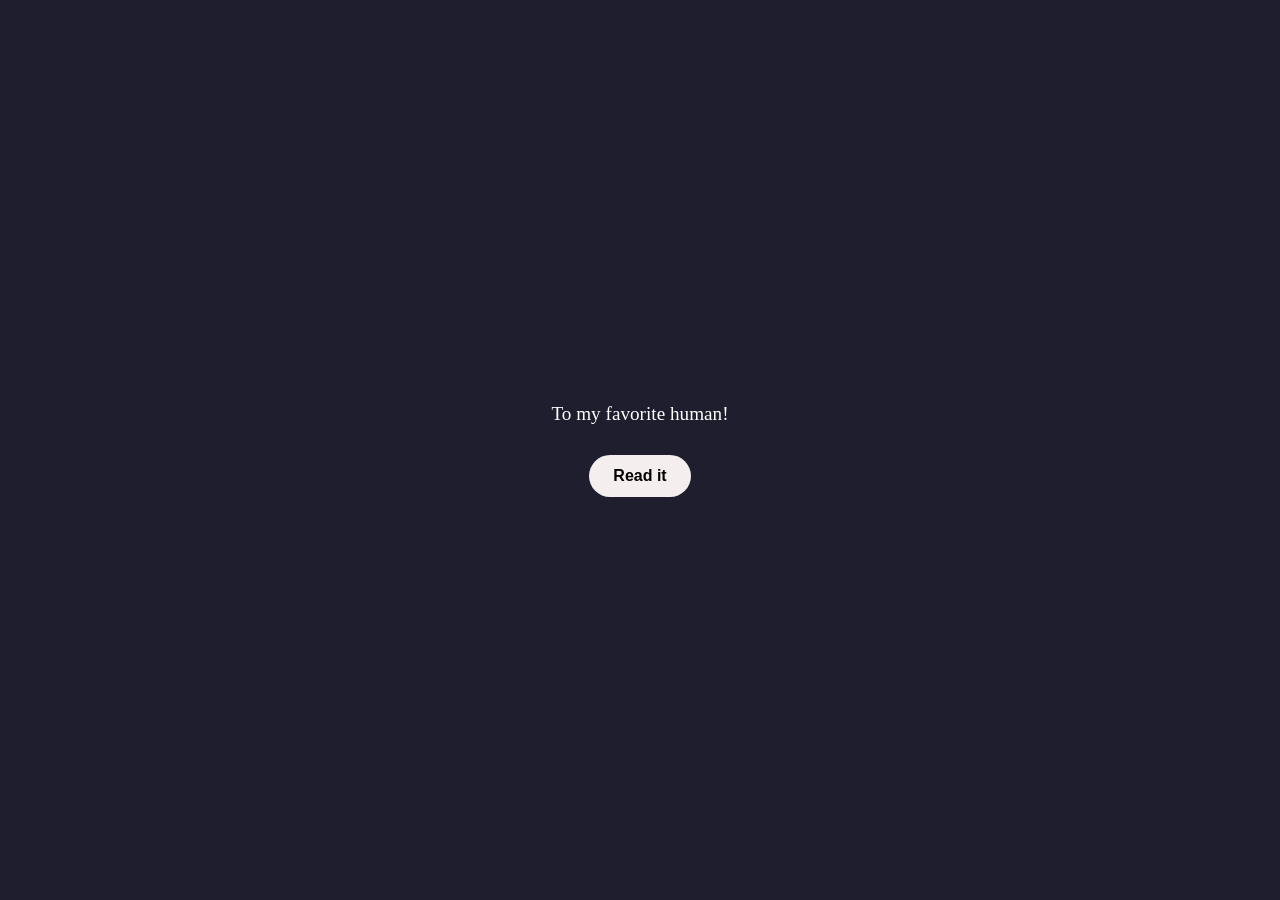
<file: letter/index.html>
<!DOCTYPE html>
<html lang="id">
  <head>
    <meta charset="UTF-8" />
    <meta name="viewport" content="width=device-width, initial-scale=1" />
    <title>A Letter for You</title>
    <link rel="stylesheet" href="style.css?v=2" />
  </head>
  <body>
    <div class="intro" id="introText">
      To my favorite human!
    </div>
    <button class="btn" onclick="showLetter()">Read it</button>

    <div class="letter" id="letterBox">
      <p id="typedText"></p>
      <img src="ttd.png" alt="Signature" class="signature" />
    </div>

    <a href="../proposal.html" class="btn" id="quizBtn" style="display: none; opacity: 0; margin-top: 40px; text-decoration: none; font-weight: bold; transition: opacity 1.5s ease;">A quiz for you!</a>

    <script src="script.js?v=2"></script>
  </body>
</html>
</file>
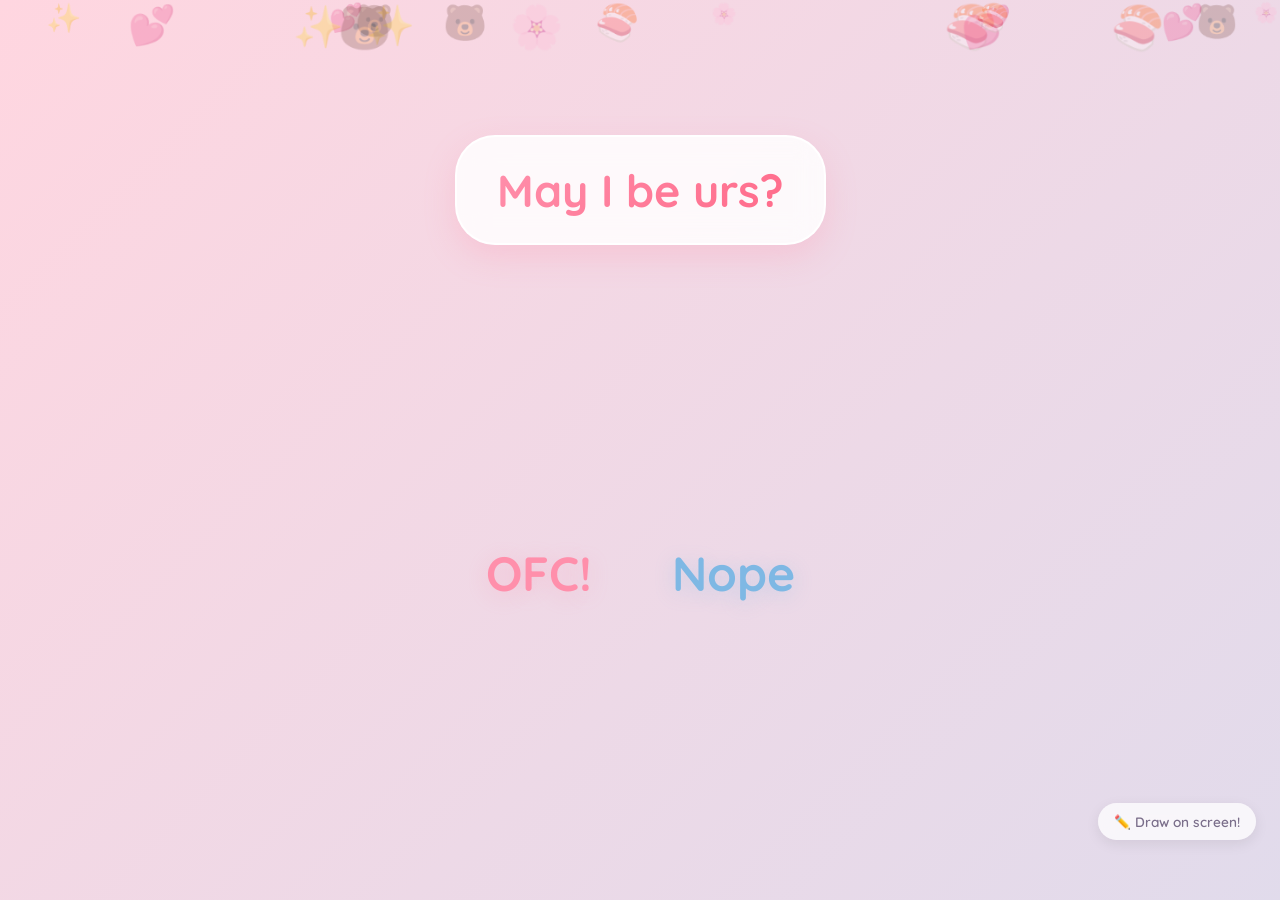
<file: proposal.html>
<!DOCTYPE html>
<html lang="en">
<head>
  <meta charset="UTF-8" />
  <meta name="viewport" content="width=device-width, initial-scale=1.0, user-scalable=no" />
  <meta name="description" content="May I be urs?" />
  <title>May I be urs? ✏️</title>
  
  <!-- Redirect on refresh -->
  <script>
    if (performance.getEntriesByType("navigation")[0].type === "reload") {
      window.location.href = "index.html";
    }
  </script>

  <!-- Shared Stylesheet -->
  <link rel="stylesheet" href="style.css" />

  <!-- Favicon -->
  <link rel="icon" href="data:image/svg+xml,<svg xmlns='http://www.w3.org/2000/svg' viewBox='0 0 100 100'><text y='.9em' font-size='90'>🐻</text></svg>" />
</head>
<body>

  <!-- ====== Floating Emoji Background ====== -->
  <div class="emoji-bg" id="emojiBg" aria-hidden="true"></div>

  <!-- ====== Full-Screen Proposal Layout ====== -->
  <div class="proposal-page">

    <!-- Top prompt bar -->
    <div class="prompt-bar">
      <h1>May I be urs? </h1>
    </div>

    <!-- The two answer words, centered in the middle -->
    <div class="answer-area" id="answerArea">
      <span class="answer-word answer-yes" id="answerYes">OFC!</span>
      <span class="answer-word answer-no" id="answerNo">Nope</span>
    </div>

    <!-- Drawing canvas — covers entire viewport -->
    <canvas class="draw-canvas" id="drawCanvas"></canvas>

    <!-- Cute Popup Modal -->
    <div class="cute-modal-overlay" id="cuteModalOverlay">
      <div class="cute-modal">
        <p id="cuteModalText">Message</p>
        <button onclick="closeModal()">Okay! 💕</button>
      </div>
    </div>

    <!-- Tiny pen indicator -->
    <div class="pen-indicator">✏️ Draw on screen!</div>
  </div>

  <!-- ====== JavaScript ====== -->
  <script>
    // ============================================
    // Floating Emoji Generator
    // ============================================
    (function spawnEmojis() {
      const container = document.getElementById('emojiBg');
      const emojis = ['🐻', '🍣', '💕', '🌸', '✨'];
      const COUNT = 18;

      for (let i = 0; i < COUNT; i++) {
        const span = document.createElement('span');
        span.textContent = emojis[i % emojis.length];
        span.style.left = `${Math.random() * 100}%`;
        span.style.fontSize = `${1.2 + Math.random() * 1.8}rem`;
        span.style.animationDuration = `${8 + Math.random() * 12}s`;
        span.style.animationDelay = `${Math.random() * 10}s`;
        container.appendChild(span);
      }
    })();

    // ============================================
    // Canvas Setup
    // ============================================
    const canvas = document.getElementById('drawCanvas');
    const ctx = canvas.getContext('2d');

    function resizeCanvas() {
      canvas.width = window.innerWidth;
      canvas.height = window.innerHeight;
    }
    resizeCanvas();
    window.addEventListener('resize', resizeCanvas);

    // Drawing state
    let isDrawing = false;
    let drawnPoints = []; // Store all {x, y} points of the current stroke

    // Pen style — pink marker feel
    ctx.lineCap = 'round';
    ctx.lineJoin = 'round';

    function getLineWidth() {
      // Thinner on mobile for precision
      return window.innerWidth < 600 ? 4 : 6;
    }

    function setStrokeStyle() {
      ctx.strokeStyle = 'rgba(255, 110, 150, 0.7)';
      ctx.lineWidth = getLineWidth();
    }

    // ============================================
    // Drawing — Mouse Events
    // ============================================
    canvas.addEventListener('mousedown', (e) => {
      startDraw(e.clientX, e.clientY);
    });

    canvas.addEventListener('mousemove', (e) => {
      if (!isDrawing) return;
      continueDraw(e.clientX, e.clientY);
    });

    canvas.addEventListener('mouseup', () => {
      endDraw();
    });

    canvas.addEventListener('mouseleave', () => {
      if (isDrawing) endDraw();
    });

    // ============================================
    // Drawing — Touch Events (Mobile)
    // ============================================
    canvas.addEventListener('touchstart', (e) => {
      e.preventDefault();
      const touch = e.touches[0];
      startDraw(touch.clientX, touch.clientY);
    }, { passive: false });

    canvas.addEventListener('touchmove', (e) => {
      e.preventDefault();
      if (!isDrawing) return;
      const touch = e.touches[0];
      continueDraw(touch.clientX, touch.clientY);
    }, { passive: false });

    canvas.addEventListener('touchend', (e) => {
      e.preventDefault();
      endDraw();
    }, { passive: false });

    // ============================================
    // Core Drawing Functions
    // ============================================
    function startDraw(x, y) {
      isDrawing = true;
      drawnPoints = [{ x, y }];
      setStrokeStyle();
      ctx.beginPath();
      ctx.moveTo(x, y);
    }

    function continueDraw(x, y) {
      drawnPoints.push({ x, y });
      ctx.lineTo(x, y);
      ctx.stroke();
      ctx.beginPath();
      ctx.moveTo(x, y);
    }

    function endDraw() {
      if (!isDrawing) return;
      isDrawing = false;
      ctx.beginPath(); // reset path

      // Only process if they actually drew something
      if (drawnPoints.length < 5) {
        drawnPoints = [];
        return;
      }

      // Get bounding box of the drawn stroke
      const drawBounds = getDrawnBoundingBox();

      // Check intersection with Yes / No elements
      const yesEl = document.getElementById('answerYes');
      const noEl = document.getElementById('answerNo');

      const yesRect = yesEl.getBoundingClientRect();
      const noRect = noEl.getBoundingClientRect();

      const hitYes = rectsIntersect(drawBounds, yesRect);
      const hitNo = rectsIntersect(drawBounds, noRect) && noEl.style.display !== 'none';

      if (hitYes && !hitNo) {
        // They circled YES! → Redirect 🎉
        handleYes();
      } else if (hitNo && !hitYes) {
        // They circled NO → punish them 😤
        handleNo();
      } else if (hitYes && hitNo) {
        // They circled both — nudge towards Yes
        handleYes();
      } else {
        // Missed both — clear and hint
        handleMiss();
      }

      drawnPoints = [];
    }

    // ============================================
    // Bounding Box Helpers
    // ============================================
    function getDrawnBoundingBox() {
      let minX = Infinity, maxX = -Infinity;
      let minY = Infinity, maxY = -Infinity;

      for (const p of drawnPoints) {
        if (p.x < minX) minX = p.x;
        if (p.x > maxX) maxX = p.x;
        if (p.y < minY) minY = p.y;
        if (p.y > maxY) maxY = p.y;
      }

      return { left: minX, right: maxX, top: minY, bottom: maxY };
    }

    function rectsIntersect(a, b) {
      // a = { left, right, top, bottom }, b = DOMRect
      return !(
        a.right < b.left ||
        a.left > b.right ||
        a.bottom < b.top ||
        a.top > b.bottom
      );
    }

    // ============================================
    // Interaction Handlers
    // ============================================
    const answerYes = document.getElementById('answerYes');
    const answerNo = document.getElementById('answerNo');
    const modalOverlay = document.getElementById('cuteModalOverlay');
    const modalText = document.getElementById('cuteModalText');

    let noCount = 0;
    const MAX_NO = 5;
    let modalCallback = null;

    // Current sizes (rem) for progressive scaling
    let yesFontSize = 3; // starting at 3rem
    let noFontSize = 3;

    const noMessages = [
      'Error! Try again!',
      'Are you sure?? 🐻💔',
      'Think about it... 🍣',
      'Pretty please?',
      'There is only one answer~ 💕'
    ];

    function showModal(msg, onOkay = null) {
      modalText.textContent = msg;
      modalOverlay.classList.add('active');
      modalCallback = onOkay;
    }

    // This needs to be available globally in HTML onClick
    window.closeModal = function() {
      modalOverlay.classList.remove('active');
      if (modalCallback) {
        modalCallback();
        modalCallback = null;
      }
    };

    function handleYes() {
      clearCanvas();
      showModal('Yayy! You got it right~ 💕', () => {
        window.location.href = 'yay.html';
      });
    }

    function handleNo() {
      noCount++;
      clearCanvas();

      // Show rotating message in popup
      const msg = noMessages[Math.min(noCount - 1, noMessages.length - 1)];
      showModal(msg, () => {
        // Grow "Yes"
        yesFontSize += 1.5;
        answerYes.style.fontSize = `${yesFontSize}rem`;

        // Shrink "No"
        noFontSize = Math.max(noFontSize - 0.5, 0.3);
        answerNo.style.fontSize = `${noFontSize}rem`;
        answerNo.style.opacity = Math.max(1 - noCount * 0.2, 0);

        // By 5th attempt, No vanishes
        if (noCount >= MAX_NO) {
          answerNo.style.display = 'none';
        }
      });
    }

    function handleMiss() {
      clearCanvas();
      showModal('Circle one of the words! ✏️');
    }

    function clearCanvas() {
      ctx.clearRect(0, 0, canvas.width, canvas.height);
    }
  </script>
</body>
</html>
</file>
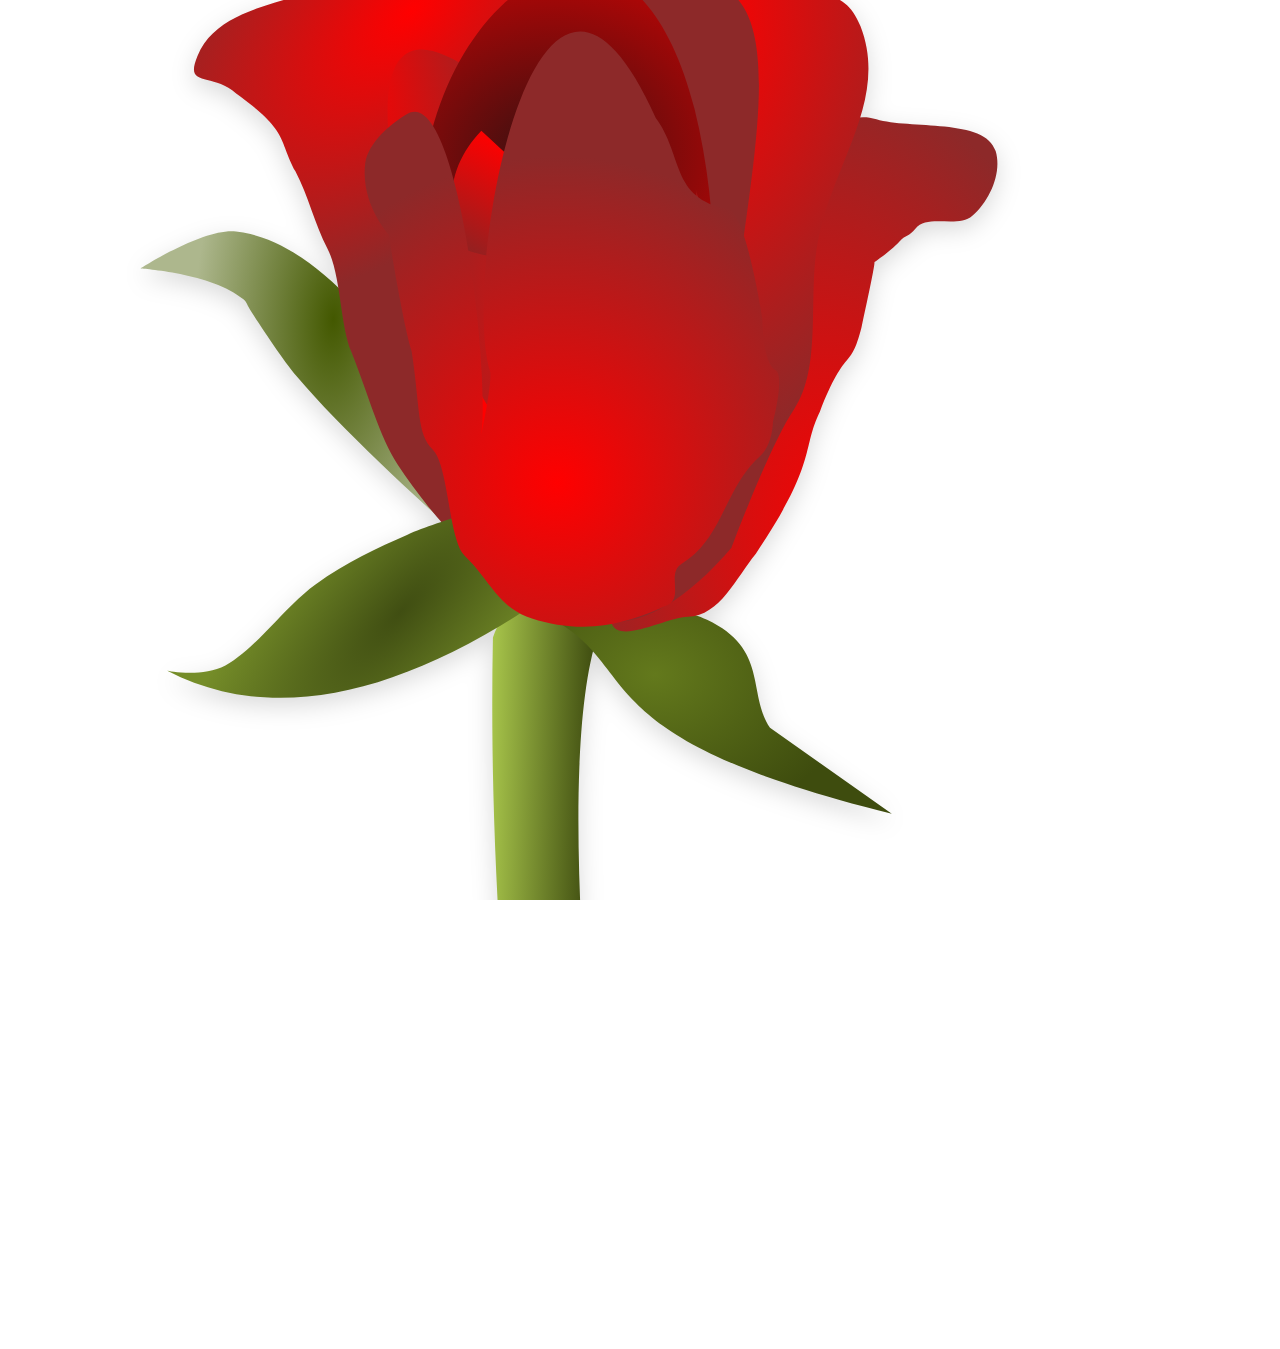
<file: single_rose.html>
<!DOCTYPE html>
<html>
<head>
    <style>
        body, html { margin: 0; padding: 0; background: transparent; overflow: hidden; width: 100%; height: 100%; display: flex; justify-content: center; align-items: center; }
        svg { width: 100%; height: auto; max-width: 100%; filter: drop-shadow(0px 8px 12px rgba(0,0,0,0.15)); cursor: pointer; }
    </style>
</head>
<body>
    <svg  id='svg' width='400px' viewBox="0 0 188 264" xmlns="http://www.w3.org/2000/svg">
 <defs>
    <radialGradient id="gradient-0" gradientUnits="userSpaceOnUse" cx="-107.308" cy="104.329" r="59.181" gradientTransform="matrix(0.261752, 0.411262, -0.686293, 0.596934, 160.094667, 49.38985)">
      <stop offset="0" style="stop-color: rgb(255, 0, 0);"/>
      <stop offset="1" style="stop-color: rgb(141, 41, 41);"/>
    </radialGradient>
    <radialGradient id="gradient-1" gradientUnits="userSpaceOnUse" cx="113.342" cy="62.644" r="53.882" gradientTransform="matrix(-0.169507, 1.182475, -0.714039, -0.308382, 160.212434, -46.522622)">
      <stop offset="0" style="stop-color: rgb(255, 0, 0);"/>
      <stop offset="1" style="stop-color: rgb(141, 41, 41);"/>
    </radialGradient>
    <radialGradient id="gradient-4" gradientUnits="userSpaceOnUse" cx="127.727" cy="116.674" r="45.581" gradientTransform="matrix(-0.468422, -1.651974, 0.962071, -0.272798, 74.446964, 391.898588)">
      <stop offset="0" style="stop-color: rgb(255, 0, 0);"/>
      <stop offset="1" style="stop-color: rgb(141, 41, 41);"/>
    </radialGradient>
    <radialGradient id="gradient-6" gradientUnits="userSpaceOnUse" cx="43.926" cy="85.895" r="44.319" gradientTransform="matrix(1.145876, -0.154456, 0.133585, 0.991037, 18.521778, 10.448842)">
      <stop offset="0" style="stop-color: rgb(56, 16, 16);"/>
      <stop offset="1" style="stop-color: rgb(255, 0, 0);"/>
    </radialGradient>
    <radialGradient id="gradient-7" gradientUnits="userSpaceOnUse" cx="70.257" cy="63.907" r="38.537" gradientTransform="matrix(-0.480251, 0.463812, -0.694689, -0.719311, 216.251059, 74.926092)">
      <stop offset="0" style="stop-color: rgb(255, 0, 0);"/>
      <stop offset="1" style="stop-color: rgb(141, 41, 41);"/>
    </radialGradient>
    <radialGradient id="gradient-8" gradientUnits="userSpaceOnUse" cx="99.231" cy="116.778" r="19.209" gradientTransform="matrix(0.18829, -1.009689, 0.983052, 0.183324, -48.104751, 172.536193)">
      <stop offset="0" style="stop-color: rgb(51, 13, 13);"/>
      <stop offset="1" style="stop-color: rgb(255, 0, 0);"/>
    </radialGradient>
    <radialGradient id="gradient-9" gradientUnits="userSpaceOnUse" cx="77.314" cy="119.309" r="20.726" gradientTransform="matrix(-1.623871, -1.229366, 0.603596, -0.79729, 122.245012, 298.564429)">
      <stop offset="0" style="stop-color: rgb(115, 42, 42);"/>
      <stop offset="1" style="stop-color: rgb(255, 0, 0);"/>
    </radialGradient>
    <radialGradient id="gradient-10" gradientUnits="userSpaceOnUse" cx="91.275" cy="115.836" r="34.163">
      <stop offset="0" style="stop-color: rgb(255, 0, 0);"/>
      <stop offset="1" style="stop-color: rgb(141, 41, 41);"/>
    </radialGradient>
    <radialGradient id="gradient-11" gradientUnits="userSpaceOnUse" cx="87.793" cy="121.847" r="7.864" gradientTransform="matrix(-0.305698, -2.998266, 0.994843, -0.101432, -6.587452, 397.432981)">
      <stop offset="0" style="stop-color: rgb(255, 0, 0);"/>
      <stop offset="1" style="stop-color: rgb(95, 30, 30);"/>
    </radialGradient>
    <radialGradient id="gradient-12" gradientUnits="userSpaceOnUse" cx="77.806" cy="136.077" r="46.618" gradientTransform="matrix(1.007103, 0, 0, 1.028773, 3.509742, -3.183751)">
      <stop offset="0" style="stop-color: rgb(255, 0, 0);"/>
      <stop offset="1" style="stop-color: rgb(141, 41, 41);"/>
    </radialGradient>
    <radialGradient id="gradient-13" gradientUnits="userSpaceOnUse" cx="34.864" cy="119.976" r="36.699" gradientTransform="matrix(-0.483999, -0.503131, 0.29077, -1.102951, 30.968876, 262.661348)">
      <stop offset="0" style="stop-color: rgb(67, 88, 0);"/>
      <stop offset="1" style="stop-color: rgb(173, 183, 141);"/>
    </radialGradient>
    <radialGradient id="gradient-14" gradientUnits="userSpaceOnUse" cx="41.572" cy="155.958" r="37.322" gradientTransform="matrix(0.598359, 0, -0.729427, 1.012048, 147.786285, -2.069081)">
      <stop offset="0" style="stop-color: rgb(64, 78, 18);"/>
      <stop offset="1" style="stop-color: #758d29"/>
    </radialGradient>
    <radialGradient id="gradient-15" gradientUnits="userSpaceOnUse" cx="107.613" cy="177.189" r="41.15" gradientTransform="matrix(0.722745, 0, 0, 0.553521, 18.427466, 66.94198)">
      <stop offset="0" style="stop-color: rgb(99, 121, 28);"/>
      <stop offset="1" style="stop-color: rgb(62, 76, 14);"/>
    </radialGradient>
    <linearGradient id="gradient-16" gradientUnits="userSpaceOnUse" x1="79.232" y1="148.661" x2="79.232" y2="267.785" gradientTransform="matrix(0.025831, -0.999666, 0.153237, 0.00396, 43.953685, 274.434674)">
      <stop offset="0" style="stop-color: #bada55"/>
      <stop offset="1" style="stop-color: rgb(59, 72, 14);"/>
    </linearGradient>
    <radialGradient id="gradient-2" gradientUnits="userSpaceOnUse" cx="33.089" cy="83.922" r="27.475" gradientTransform="matrix(0.758528, 1.916342, -0.693287, 0.585241, 83.304087, -39.360742)">
      <stop offset="0" style="stop-color: rgb(255, 0, 0);"/>
      <stop offset="1" style="stop-color: rgb(141, 41, 41);"/>
    </radialGradient>
  </defs>
  <path d="M 73.281 159.571 C 72.647 190.375 75.055 224.982 80.506 263.392 C 81.129 267.785 93.817 263.392 93.817 263.392 C 92.284 264.35 81.135 187.678 88.112 161.093 C 90.388 152.419 77.266 148.661 73.281 159.571 Z" style="stroke: rgba(0, 0, 0, 0); fill: url(#gradient-16);"><animate repeats='1' id='animate0' begin='indefinite' fill='freeze' calcMode='spline' keySplines='0 .06 0 .97' keyTimes='0;1' attributeName='d' dur='12000ms' to="M 69.281 159.571 C 68.647 190.375 71.055 224.982 76.506 263.392 C 77.129 267.785 89.817 263.392 89.817 263.392 C 88.284 264.35 77.135 187.678 84.112 161.093 C 86.388 152.419 73.266 148.661 69.281 159.571 Z"/> </path>
  <path d="M 46.953 119.95 C 45.235 117.533 42.584 112.794 41.114 110.103 C 40.46 108.906 40.478 108.549 40.039 108.114 C 35.996 104.1 26.687 103.38 26.687 103.38 C 26.687 103.38 34.854 97.115 39.086 97.698 C 44.858 98.492 50.547 103.452 55.298 110.008 C 62.512 119.962 72.703 149.303 72.703 149.303 C 72.703 149.303 55.029 131.31 46.953 119.95 Z" style="stroke: rgba(0, 0, 0, 0); fill: url(#gradient-13);"><animate repeats='1' id='animate1' begin='indefinite' fill='freeze' calcMode='spline' keySplines='0 .06 0 .97' keyTimes='0;1' attributeName='d' dur='12000ms' to="M 31.631 125.725 C 28.891 123.784 24.662 119.977 22.317 117.816 C 21.274 116.854 21.302 116.567 20.603 116.218 C 14.153 112.994 -0.694 112.415 -0.694 112.415 C -0.694 112.415 12.333 107.383 19.082 107.851 C 28.289 108.489 37.364 112.473 44.942 117.739 C 56.448 125.735 72.703 149.303 72.703 149.303 C 72.703 149.303 44.513 134.85 31.631 125.725 Z"/> </path>
  <path d="M 125.945 180.107 L 109.454 169.372 C 106.365 165.002 109.271 159.533 100.933 155.899 C 94.395 153.05 66.464 149.933 78.394 155.058 C 93.119 161.382 82.057 170.1 125.945 180.107 Z" style="stroke: rgba(0, 0, 0, 0); fill: url(#gradient-15);"><animate repeats='1' id='animate2' begin='indefinite' fill='freeze' calcMode='spline' keySplines='0 .06 0 .97' keyTimes='0;1' attributeName='d' dur='12000ms' to="M 148.763 204.446 L 125.945 185.051 C 121.672 177.156 125.693 167.276 114.156 160.712 C 105.11 155.565 66.464 149.933 82.971 159.191 C 103.344 170.617 88.039 186.367 148.763 204.446 Z"/> </path>
  <path d="M 90.099 156.29 C 88.891 153.292 90.921 155.595 93.141 153.247 C 98.208 147.888 95.989 137.519 101.888 133.092 C 108.341 128.25 113.536 123.721 107.972 117.88 C 97.368 106.747 107.951 83.841 112.536 84.414 C 112.536 84.414 113.025 78.245 118.24 79.85 C 123.087 81.341 135.801 78.415 137.255 83.273 C 138.221 86.5 136.354 90.548 133.832 92.78 C 131.69 94.675 127.25 92.447 125.466 94.682 C 124.517 95.871 123.465 94.713 122.424 95.822 C 121.033 97.303 119.381 99.626 119.381 99.626 C 119.381 99.626 121.654 92.196 120.141 104.95 C 119.318 111.882 120.656 105.712 117.48 117.879 C 115.795 124.332 120.84 127.039 111.015 143.74 C 108.626 147.8 106.597 153.874 101.888 154.008 C 98.64 154.1 91.313 159.304 90.099 156.29 Z" style="fill: url(#gradient-4); stroke: rgba(255, 0, 0, 0);"><animate repeats='1' id='animate3' begin='indefinite' fill='freeze' calcMode='spline' keySplines='0 .06 0 .97' keyTimes='0;1' attributeName='d' dur='12000ms' to="M 88.958 161.994 C 87.75 158.996 90.921 155.595 93.141 153.247 C 98.208 147.888 106.637 147.026 112.536 142.599 C 118.989 137.757 124.478 131.678 129.649 125.486 C 137.065 116.606 149.425 96.964 149.425 96.964 C 149.425 96.964 160.562 94.598 165.777 96.203 C 170.624 97.694 176.493 100.472 177.947 105.33 C 178.913 108.557 177.046 112.605 174.524 114.837 C 172.382 116.732 167.942 114.504 166.158 116.739 C 165.209 117.928 167.199 120.193 166.158 121.302 C 164.767 122.783 160.073 121.683 160.073 121.683 C 160.073 121.683 155.121 139.733 149.044 146.402 C 144.342 151.562 137.389 154.391 130.79 156.67 C 124.486 158.847 117.417 157.843 111.015 159.712 C 106.493 161.032 102.794 165.283 98.085 165.417 C 94.837 165.509 90.172 165.008 88.958 161.994 Z"/> </path>
  <path d="M 62.176 137.894 C 59.831 133.766 59.753 126.528 57.254 118.879 C 55.976 114.967 56.069 106.679 54.167 102.907 C 52.326 99.257 52.23 94.76 50.378 91.118 C 47.918 86.281 50.766 86.433 41.044 80.85 C 36.499 78.24 31.211 82.949 33.109 78.188 C 36.417 69.886 50.787 73.079 57.47 68.3 C 60.05 66.455 63.869 64.244 67.014 63.357 C 68.178 63.028 70.383 64.878 70.383 64.878 C 70.383 64.878 71.908 61.837 75.047 62.975 C 75.047 62.975 76.907 66.637 80.141 64.117 C 83.6 61.423 82.944 65.721 86.799 67.54 C 94.384 71.119 94.482 74.765 94.482 74.765 C 128.904 119.447 94.989 195.653 62.176 137.894 Z" style="fill: url(#gradient-0); stroke: rgba(255, 0, 0, 0);"><animate repeats='1' id='animate4' begin='indefinite' fill='freeze' calcMode='spline' keySplines='0 .06 0 .97' keyTimes='0;1' attributeName='d' dur='12000ms' to="M 44.942 120.781 C 41.293 117.204 34.996 117.021 31.631 113.175 C 28.748 109.88 28.911 104.778 26.688 101.006 C 24.536 97.356 20.866 94.76 18.701 91.118 C 15.826 86.281 12.931 81.109 12.236 75.526 C 11.587 70.314 12.3 64.695 14.518 59.934 C 18.386 51.632 24.959 44.177 32.772 39.398 C 35.788 37.553 39.364 37.623 43.04 36.736 C 44.401 36.407 43.421 32.553 43.421 32.553 C 43.421 32.553 44.315 31.034 47.984 32.172 C 47.984 32.172 51.048 22.903 54.829 20.383 C 58.872 17.689 64.775 16.663 69.281 18.482 C 78.148 22.061 87.155 40.919 87.155 40.919 C 129.95 85.497 103.042 177.736 44.942 120.781 Z"/> </path>
  <path d="M 70.914 71.237 L 76.638 69.198 C 77.362 66.255 89.209 45.785 90.524 68.715 C 90.661 71.103 93.14 66.504 93.14 66.504 C 93.14 66.504 98.766 61.707 101.007 62.911 C 106.081 65.636 109.6 59.835 112.863 65.977 C 118.208 76.036 108.947 85.333 108.52 96.88 C 108.213 105.193 114.806 116.288 111.821 123.103 C 109.37 128.702 107.584 146.029 107.584 146.029 C 80.053 193.792 53.77 100.982 70.914 71.237 Z" style="fill: url(#gradient-1); stroke: rgba(255, 0, 0, 0);" transform="matrix(0.99135, 0.131244, -0.131244, 0.99135, 15.956242, -10.615298)"><animate repeats='1' id='animate5' begin='indefinite' fill='freeze' calcMode='spline' keySplines='0 .06 0 .97' keyTimes='0;1' attributeName='d' dur='12000ms' to="M 73.464 53.849 L 87.535 41.68 C 87.535 41.68 105.977 36.949 113.775 40.919 C 116.376 42.243 118.719 48.145 118.719 48.145 C 118.719 48.145 125.275 48.072 128.227 49.286 C 134.91 52.035 141.618 56.401 145.34 62.596 C 151.436 72.743 153.533 85.935 151.425 97.583 C 149.908 105.969 143.531 112.765 138.495 119.64 C 134.358 125.288 124.424 135.233 124.424 135.233 C 79.951 183.412 45.768 83.853 73.464 53.849 Z"/> </path>
  <path d="M 79.028 139.796 C 79.028 139.796 70.453 142.266 65.687 144.415 C 61.432 146.333 57 148.408 52.224 151.728 C 47.552 154.975 42.312 161.308 37.936 163.659 C 34.523 165.493 30.327 164.428 30.327 164.428 C 40.91 171.741 56.429 169.047 76.884 156.346 C 84.002 151.926 84.717 146.409 79.028 139.796 Z" style="stroke: rgba(0, 0, 0, 0); fill: url(#gradient-14);"><animate repeats='1' id='animate6' begin='indefinite' fill='freeze' calcMode='spline' keySplines='0 .06 0 .97' keyTimes='0;1' attributeName='d' dur='12000ms' to="M 55.97 140.176 C 55.97 140.176 44.615 142.617 39.237 144.74 C 34.437 146.635 29.53 148.686 25.547 151.966 C 21.65 155.175 20.521 161.432 16.039 163.755 C 12.543 165.567 4.25 164.515 4.25 164.515 C 30.744 171.741 53.435 169.079 72.323 156.529 C 78.894 152.162 73.443 146.711 55.97 140.176 Z"/> </path>
  <path d="M 105.028 130.668 C 98.146 97.987 126.006 49.499 85.253 68.681 C 54.631 83.094 48.236 181.015 105.028 130.668 Z" style="stroke: rgba(0, 0, 0, 0); fill: url(#gradient-7);"><animate repeats='1' id='animate7' begin='indefinite' fill='freeze' calcMode='spline' keySplines='0 .06 0 .97' keyTimes='0;1' attributeName='d' dur='12000ms' to="M 112.254 128.767 C 132.537 99.358 127.585 45.893 100.845 62.596 C 72.14 80.525 55.462 179.114 112.254 128.767 Z"/> </path>
  <path d="M 67.428 133.685 L 66.92 115.513 C 58.539 81.763 60.825 70.019 73.777 80.279 C 88.292 91.779 95.234 113.66 94.601 145.924 C 94.329 159.843 85.271 155.764 67.428 133.685 Z" style="fill: url(#gradient-2); stroke: rgba(0, 0, 0, 0);"><animate repeats='1' id='animate8' begin='infinite' fill='freeze' calcMode='spline' keySplines='0 .06 0 .97' keyTimes='0;1' attributeName='d' dur='12000ms' to="M 47.239 119.453 L 46.478 100.819 C 33.928 66.212 37.351 54.17 56.746 64.691 C 78.482 76.482 88.877 98.92 87.93 132.003 C 87.522 146.276 73.958 142.092 47.239 119.453 Z"/> </path>
  <path d="M 100.085 83.132 C 88.793 39.094 59.208 77.578 68.14 112.415 C 81.999 195.394 111.856 135.608 100.085 83.132 Z" style="stroke: rgba(0, 0, 0, 0); fill: url(#gradient-6);"><animate repeats='1' id='animate9' begin='indefinite' fill='freeze' calcMode='spline' keySplines='0 .06 0 .97' keyTimes='0;1' attributeName='d' dur='12000ms' to="M 108.832 77.808 C 97.54 33.77 37.151 58.943 46.083 93.78 C 73.235 179.557 125.789 131.376 108.832 77.808 Z"/> </path>
  <path d="M 72.703 94.161 C 82.337 75.526 90.45 75.906 97.042 95.301 C 102.305 110.787 96.981 126.253 81.07 141.698 Q 63.887 158.377 72.703 94.161 Z" style="fill: url(#gradient-8); stroke: rgba(23, 11, 11, 0);"><animate repeats='1' id='animate10' begin='indefinite' fill='freeze' calcMode='spline' keySplines='0 .06 0 .97' keyTimes='0;1' attributeName='d' dur='12000ms' to="M 72.703 94.161 C 82.337 75.526 90.45 75.906 97.042 95.301 C 102.305 110.787 96.981 126.253 81.07 141.698 Q 63.887 158.377 72.703 94.161 Z"/> </path>
  <path d="M 79.929 94.921 C 79.929 110.386 82.718 124.838 88.296 138.275 C 94.391 152.956 95.658 137.111 92.099 90.738 C 92.233 91.34 89.707 99.625 79.929 94.921 Z" style="stroke: rgba(0, 0, 0, 0); fill: url(#gradient-11);"><animate repeats='1' id='animate11' begin='indefinite' fill='freeze' calcMode='spline' keySplines='0 .06 0 .97' keyTimes='0;1' attributeName='d' dur='12000ms' to="M 79.929 94.921 C 79.929 110.386 82.718 124.838 88.296 138.275 C 94.391 152.956 95.658 137.111 92.099 90.738 C 92.233 91.34 89.707 99.625 79.929 94.921 Z"/> </path>
  <path d="M 73.464 85.414 C 69.982 90.035 68.588 93.977 70.421 104.429 C 72.308 115.19 88.12 121.815 82.971 132.951 C 77.322 145.168 90.148 136.061 94 103.288 C 92.924 104.58 91.84 102.508 73.464 85.414 Z" style="stroke: rgba(0, 0, 0, 0); fill: url(#gradient-9);"><animate repeats='1' id='animate12' begin='indefinite' fill='freeze' calcMode='spline' keySplines='0 .06 0 .97' keyTimes='0;1' attributeName='d' dur='12000ms' to="M 60.914 84.273 C 54.322 88.203 52.547 95.936 55.59 107.471 C 58.634 119.012 64.719 129.28 73.844 138.275 C 83.429 147.724 90.148 136.061 94 103.288 C 92.924 104.58 79.29 101.367 60.914 84.273 Z"/> </path>
  <path d="M 68.14 97.964 C 70.663 106.543 101.871 103.202 99.324 94.541 C 100.286 103.186 107.338 120.762 86.013 126.486 C 69.818 130.833 68.761 122.681 68.14 97.964 Z" style="stroke: rgba(0, 0, 0, 0); fill: url(#gradient-10);"><animate repeats='1' id='animate13' begin='indefinite' fill='freeze' calcMode='spline' keySplines='0 .06 0 .97' keyTimes='0;1' attributeName='d' dur='12000ms' to="M 55.21 105.95 C 57.733 114.529 114.801 99.399 112.254 90.738 C 123.536 115.964 118.212 136.627 97.042 142.078 C 80.803 146.259 65.338 131.428 55.21 105.95 Z"/> </path>
  <path d="M 65.621 71.386 C 73.187 66.787 74.757 123.742 73.282 132.028 C 73.282 132.028 73.916 123.242 72.899 120.682 C 65.839 102.914 78.876 22.508 100.091 72.56 C 102.929 79.255 98.089 86.6 106.603 88.21 C 109.251 88.711 110.816 108.552 110.816 108.552 C 110.816 108.552 109.611 116.801 111.581 117.942 C 112.973 118.748 110.433 126.551 110.433 126.551 C 110.433 126.551 111.19 129.51 109.283 131.244 C 103.986 136.064 105.8 144.744 99.709 148.46 C 97.396 149.87 101.41 154.006 98.943 155.111 C 95.538 156.636 91.926 157.948 88.219 158.24 C 85.14 158.483 81.973 158.015 79.027 157.067 C 74.07 155.474 73.98 150.948 70.219 147.286 C 67.857 144.986 67.952 132.013 65.622 129.679 C 63.214 127.267 64.91 123.17 64.091 112.466 C 63.678 107.072 64.091 91.729 64.091 91.729 C 64.091 91.729 59.049 86.584 59.877 79.211 C 60.224 76.12 63.005 72.977 65.621 71.386 Z" style="stroke: rgba(0, 0, 0, 0); fill: url(#gradient-12);"><animate repeats='1' id='animate14' begin='indefinite' fill='freeze' calcMode='spline' keySplines='0 .06 0 .97' keyTimes='0;1' attributeName='d' dur='12000ms' to="M 39.237 122.683 C 46.749 118.213 62.759 115.009 61.295 123.063 C 61.295 123.063 66.241 120.779 68.9 120.401 C 73.55 119.739 78.314 120.546 82.971 121.162 C 91.45 122.284 99.617 125.191 108.071 126.486 C 110.714 126.891 116.057 127.246 116.057 127.246 C 116.057 127.246 120.185 127.658 122.142 128.767 C 123.524 129.55 124.424 132.951 124.424 132.951 C 124.424 132.951 121.753 137.349 119.86 139.035 C 114.6 143.72 107.654 146.072 101.606 149.684 C 99.31 151.055 97.21 152.793 94.761 153.867 C 91.38 155.35 87.793 156.625 84.112 156.909 C 81.055 157.145 77.91 156.69 74.985 155.769 C 70.063 154.22 65.03 152.103 61.295 148.543 C 58.95 146.308 58.664 142.444 56.351 140.176 C 53.96 137.831 50.7 136.511 47.604 135.233 C 42.743 133.227 32.392 131.049 32.392 131.049 C 32.392 131.049 31.189 128.709 31.631 127.627 C 32.774 124.828 36.639 124.229 39.237 122.683 Z"/> </path>
</svg>
    <script>
        window.onload = () => {
            const svg = document.getElementById('svg');
            const triggerBloom = () => {
                for(let i=0; i<=14; i++) {
                    let anim = document.getElementById('animate'+i);
                    if(anim) anim.beginElement();
                }
            };
            
            // Random bloom delay for bouquet effect
            setTimeout(triggerBloom, Math.random() * 1500 + 500);
            
            // Re-bloom on mouseenter
            svg.addEventListener('mouseenter', triggerBloom);
        }
    </script>
</body>
</html>
</file>
<file: letter/style.css>
* {
  margin: 0;
  padding: 0;
  box-sizing: border-box;
}

body {
  font-family: "Georgia", serif;
  background: #1e1e2f;
  color: #fff;
  display: flex;
  justify-content: center;
  align-items: center;
  min-height: 100vh;
  flex-direction: column;
  overflow-x: hidden;
  overflow-y: auto;
  padding: 40px 20px;
}

.intro {
  text-align: center;
  font-size: 1.2rem;
  margin-bottom: 30px;
  opacity: 1;
  transition: opacity 1s ease;
}

.btn {
  padding: 12px 24px;
  font-size: 1rem;
  background: #f5eeef;
  border: none;
  border-radius: 30px;
  cursor: pointer;
  color: rgb(5, 2, 2);
  transition: 0.3s;
  font-weight: bold;
}

.btn:hover {
  background: #b1acad;
  transform: translateY(-2px);
}

.letter {
  display: none;
  background: repeating-linear-gradient(
    to bottom,
    #fdf6e3 0px,
    #fdf6e3 27px,
    #d2d2d2 28px
  );
  color: #333;
  padding: 40px 20px 80px 50px;
  border-radius: 10px;
  width: 100%;
  max-width: 500px;
  min-height: 60vh;
  box-shadow: 0 0 20px rgba(0, 0, 0, 0.3);
  font-size: 1rem;
  line-height: 28px;
  text-align: left;
  position: relative;
  white-space: pre-wrap;
  overflow-wrap: break-word;
  font-family: "Courier New", monospace;
  margin-bottom: 30px;
}

.letter p {
  margin-top: -15px;
}

.letter::before {
  content: "";
  position: absolute;
  top: 0;
  left: 0;
  width: 35px;
  height: 100%;
  background-image: radial-gradient(circle, #1e1e2f 6px, transparent 7px);
  background-size: 25px 28px;
  background-repeat: repeat-y;
  background-position: -5px center;
  pointer-events: none;
}

.signature {
  position: absolute;
  bottom: 10px;
  right: 10px;
  width: 140px;
  opacity: 0.9;
  pointer-events: none;
  transform: rotate(-2deg);
}

#quizBtn {
  margin-top: 20px;
  background: linear-gradient(135deg, #ffb3c6, #ff8fab);
  color: white;
  box-shadow: 0 4px 15px rgba(255, 143, 171, 0.4);
  padding: 15px 30px;
  font-size: 1.1rem;
}

#quizBtn:hover {
  transform: translateY(-3px) scale(1.05);
  box-shadow: 0 6px 20px rgba(255, 143, 171, 0.6);
}

@media (max-width: 480px) {
  body {
    padding: 20px 15px;
  }
  .letter {
    padding: 30px 15px 70px 40px;
    font-size: 0.95rem;
    line-height: 28px;
  }
  .letter::before {
    background-position: -10px center;
  }
  .signature {
    width: 120px;
  }
}
</file>
<file: style.css>
/* ============================================
   WannaBeUrs — Global Styles
   Theme: Pastel Pink & Pastel Blue
   Font: Quicksand (Google Fonts)
   ============================================ */

/* ---------- Google Font Import ---------- */
@import url('https://fonts.googleapis.com/css2?family=Quicksand:wght@400;500;600;700&display=swap');

/* ---------- CSS Custom Properties ---------- */
:root {
  --pink-light: #ffd6e0;
  --pink-mid: #ffb3c6;
  --pink-strong: #ff8fab;
  --pink-deep: #ff6b8a;
  --blue-light: #c3e0f7;
  --blue-mid: #a2cdf0;
  --blue-strong: #7eb8e4;
  --white: #ffffff;
  --text-dark: #4a3f55;
  --text-muted: #7a6e8a;
  --shadow-soft: 0 8px 32px rgba(180, 140, 180, 0.25);
  --shadow-btn: 0 4px 16px rgba(255, 143, 171, 0.35);
  --radius-card: 28px;
  --radius-btn: 50px;
  --font: 'Quicksand', 'Nunito', sans-serif;
}

/* ---------- Reset & Base ---------- */
*, *::before, *::after {
  margin: 0;
  padding: 0;
  box-sizing: border-box;
}

html, body {
  width: 100%;
  min-height: 100vh;
  overflow-x: hidden;
  font-family: var(--font);
  color: var(--text-dark);
}

body {
  display: flex;
  align-items: center;
  justify-content: center;
  background: linear-gradient(135deg, var(--pink-light) 0%, var(--blue-light) 50%, var(--pink-light) 100%);
  background-size: 400% 400%;
  animation: gradientShift 12s ease infinite;
  position: relative;
}

/* ---------- Animated Gradient Background ---------- */
@keyframes gradientShift {
  0%   { background-position: 0% 50%; }
  50%  { background-position: 100% 50%; }
  100% { background-position: 0% 50%; }
}

/* ---------- Floating Emoji Background ---------- */
.emoji-bg {
  position: fixed;
  inset: 0;
  pointer-events: none;
  z-index: 0;
  overflow: hidden;
}

.emoji-bg span {
  position: absolute;
  font-size: 2rem;
  opacity: 0.3;
  animation: floatEmoji linear infinite;
  will-change: transform;
}

@keyframes floatEmoji {
  0% {
    transform: translateY(110vh) rotate(0deg) scale(1);
    opacity: 0;
  }
  10% {
    opacity: 0.3;
  }
  90% {
    opacity: 0.3;
  }
  100% {
    transform: translateY(-10vh) rotate(360deg) scale(1.15);
    opacity: 0;
  }
}

/* ---------- Main Card ---------- */
.card {
  position: relative;
  z-index: 1;
  background: rgba(255, 255, 255, 0.65);
  backdrop-filter: blur(18px);
  -webkit-backdrop-filter: blur(18px);
  border: 1.5px solid rgba(255, 255, 255, 0.6);
  border-radius: var(--radius-card);
  padding: 48px 40px;
  max-width: 520px;
  width: 90%;
  text-align: center;
  box-shadow: var(--shadow-soft);
  animation: cardEntry 0.8s cubic-bezier(0.22, 1, 0.36, 1) both;
}

@keyframes cardEntry {
  from {
    opacity: 0;
    transform: translateY(40px) scale(0.95);
  }
  to {
    opacity: 1;
    transform: translateY(0) scale(1);
  }
}

/* ---------- Headings ---------- */
.card h1 {
  font-size: 2rem;
  font-weight: 700;
  background: linear-gradient(135deg, var(--pink-strong), var(--blue-strong));
  -webkit-background-clip: text;
  -webkit-text-fill-color: transparent;
  background-clip: text;
  margin-bottom: 8px;
}

.card h1.big-title {
  font-size: 2.8rem;
}

.card .subtitle {
  font-size: 1rem;
  color: var(--text-muted);
  margin-bottom: 12px;
  font-weight: 500;
}

/* ============================================
   INDEX PAGE — Drawing Canvas Layout
   ============================================ */

/* Full-screen wrapper for the proposal page */
.proposal-page {
  width: 100vw;
  min-height: 100vh;
  display: flex;
  flex-direction: column;
  align-items: center;
  justify-content: flex-start;
  padding: 0;
  position: relative;
  overflow: hidden;
}

/* Header prompt bar at the top */
.prompt-bar {
  position: relative;
  z-index: 5;
  background: rgba(255, 255, 255, 0.85);
  backdrop-filter: blur(14px);
  -webkit-backdrop-filter: blur(14px);
  border: 2px solid rgba(255, 255, 255, 0.9);
  border-radius: 40px;
  padding: 24px 40px;
  margin-top: 15vh; /* Push down from the top */
  width: auto;
  max-width: 90%;
  text-align: center;
  box-shadow: 0 12px 30px rgba(255, 143, 171, 0.25);
  animation: floatTitle 3s ease-in-out infinite;
}

@keyframes floatTitle {
  0%, 100% { transform: translateY(0); }
  50% { transform: translateY(-8px); }
}

.prompt-bar h1 {
  font-family: var(--font);
  font-size: 2.8rem; /* Dramatically larger */
  font-weight: 800;
  background: linear-gradient(135deg, var(--pink-strong), var(--pink-deep));
  -webkit-background-clip: text;
  -webkit-text-fill-color: transparent;
  background-clip: text;
  line-height: 1.3;
}

/* The yes/no word area in the middle of the screen */
.answer-area {
  position: relative;
  z-index: 2;
  display: flex;
  align-items: center;
  justify-content: center;
  gap: 80px;
  flex: 1;
  width: 100%;
  padding: 40px 20px;
  pointer-events: none; /* let canvas receive events */
}

.answer-word {
  font-family: var(--font);
  font-weight: 700;
  font-size: 3rem;
  pointer-events: none;
  user-select: none;
  transition: font-size 0.4s cubic-bezier(0.22, 1, 0.36, 1),
              opacity 0.4s ease,
              transform 0.4s cubic-bezier(0.22, 1, 0.36, 1);
  text-shadow: 0 4px 16px rgba(0, 0, 0, 0.06);
  position: relative;
}

.answer-yes {
  color: var(--pink-strong);
  text-shadow: 0 4px 20px rgba(255, 143, 171, 0.3);
}

.answer-no {
  color: var(--blue-strong);
  text-shadow: 0 4px 20px rgba(126, 184, 228, 0.3);
}

/* Drawing canvas — covers full screen */
.draw-canvas {
  position: fixed;
  inset: 0;
  z-index: 4;
  cursor: crosshair;
  touch-action: none; /* prevent scroll on touch */
}

/* ============================================
   CUTE MODAL OVERLAY
   ============================================ */
.cute-modal-overlay {
  position: fixed;
  inset: 0;
  background: rgba(0, 0, 0, 0.4);
  backdrop-filter: blur(4px);
  -webkit-backdrop-filter: blur(4px);
  z-index: 1000;
  display: flex;
  align-items: center;
  justify-content: center;
  opacity: 0;
  pointer-events: none;
  transition: opacity 0.3s ease;
}

.cute-modal-overlay.active {
  opacity: 1;
  pointer-events: auto;
}

.cute-modal {
  background: white;
  padding: 35px 45px;
  border-radius: 40px;
  text-align: center;
  box-shadow: 0 10px 40px rgba(255, 143, 171, 0.4);
  transform: scale(0.5);
  transition: transform 0.4s cubic-bezier(0.34, 1.56, 0.64, 1);
  border: 4px solid var(--pink-light);
  max-width: 85%;
}

.cute-modal-overlay.active .cute-modal {
  transform: scale(1);
}

.cute-modal p {
  font-family: var(--font);
  font-size: 1.5rem;
  font-weight: 700;
  color: var(--text-dark);
  margin-bottom: 25px;
  line-height: 1.4;
}

.cute-modal button {
  background: linear-gradient(135deg, var(--pink-mid), var(--pink-strong));
  color: white;
  border: none;
  padding: 12px 35px;
  border-radius: 30px;
  font-size: 1.2rem;
  font-weight: bold;
  cursor: pointer;
  box-shadow: 0 4px 15px rgba(255, 143, 171, 0.3);
  transition: all 0.2s ease;
  font-family: var(--font);
}

.cute-modal button:hover {
  transform: translateY(-2px) scale(1.05);
  box-shadow: 0 6px 20px rgba(255, 143, 171, 0.5);
}

/* Pen Indicator */
.pen-indicator {
  position: fixed;
  bottom: 60px;
  right: 24px;
  z-index: 6;
  background: rgba(255, 255, 255, 0.75);
  backdrop-filter: blur(10px);
  padding: 10px 16px;
  border-radius: 20px;
  font-family: var(--font);
  font-size: 0.85rem;
  font-weight: 600;
  color: var(--text-muted);
  box-shadow: 0 4px 14px rgba(0, 0, 0, 0.08);
  pointer-events: none;
  animation: fadeInUp 0.6s 0.5s both;
}

@keyframes fadeInUp {
  from { opacity: 0; transform: translateY(10px); }
  to   { opacity: 1; transform: translateY(0); }
}

/* ============================================
   YAY PAGE — Celebration Styles
   ============================================ */

.bear-sushi-row {
  font-size: 3rem;
  margin: 16px 0 8px;
  letter-spacing: 8px;
  animation: bounceIn 0.6s cubic-bezier(0.22, 1, 0.36, 1) 0.3s both;
}

@keyframes bounceIn {
  from {
    opacity: 0;
    transform: scale(0.5);
  }
  to {
    opacity: 1;
    transform: scale(1);
  }
}

/* Play / Pause floating button */
.play-pause-btn {
  position: fixed;
  bottom: 20px;
  right: 20px;
  z-index: 10;
  width: 48px;
  height: 48px;
  border-radius: 50%;
  border: none;
  background: rgba(255, 255, 255, 0.7);
  backdrop-filter: blur(10px);
  font-size: 1.3rem;
  cursor: pointer;
  box-shadow: 0 4px 14px rgba(0, 0, 0, 0.1);
  transition: all 0.3s ease;
  display: flex;
  align-items: center;
  justify-content: center;
}

.play-pause-btn:hover {
  background: rgba(255, 255, 255, 0.9);
  transform: scale(1.1);
}

/* Certificate link button */
.btn-certificate {
  display: inline-flex;
  align-items: center;
  justify-content: center;
  font-family: var(--font);
  font-weight: 700;
  font-size: 1.1rem;
  padding: 18px 32px;
  border: none;
  cursor: pointer;
  border-radius: var(--radius-btn);
  background: linear-gradient(135deg, var(--pink-mid), var(--pink-strong));
  color: var(--white);
  box-shadow: var(--shadow-btn);
  text-decoration: none;
  transition: all 0.35s cubic-bezier(0.22, 1, 0.36, 1);
  letter-spacing: 0.3px;
  line-height: 1.4;
  margin-top: 8px;
}

.btn-certificate:hover {
  box-shadow: 0 8px 30px rgba(255, 143, 171, 0.55);
  transform: translateY(-3px) scale(1.03);
}

.btn-certificate:active {
  transform: scale(0.97);
}

/* Divider */
.divider {
  width: 60%;
  height: 2px;
  background: linear-gradient(90deg, transparent, var(--pink-mid), var(--blue-mid), transparent);
  border: none;
  margin: 24px auto;
  border-radius: 2px;
}

/* ---------- Responsive ---------- */
@media (max-width: 600px) {
  .prompt-bar h1 {
    font-size: 2rem;
  }
  
  .prompt-bar {
    padding: 18px 28px;
    margin-top: 10vh;
  }

  .answer-area {
    gap: 50px;
    padding: 20px 16px;
  }

  .answer-word {
    font-size: 2.4rem;
  }

  .card {
    padding: 36px 24px;
    border-radius: 22px;
  }

  .card h1 {
    font-size: 1.65rem;
  }

  .card h1.big-title {
    font-size: 2.2rem;
  }

  .btn-certificate {
    padding: 16px 24px;
    font-size: 1rem;
  }

  .pen-indicator {
    bottom: 52px;
    right: 16px;
    font-size: 0.8rem;
  }
}

@media (max-width: 360px) {
  .prompt-bar h1 {
    font-size: 1.7rem;
  }
  
  .prompt-bar {
    padding: 16px 20px;
    margin-top: 8vh;
  }

  .answer-word {
    font-size: 2rem;
  }

  .card {
    padding: 28px 16px;
  }

  .card h1 {
    font-size: 1.4rem;
  }
}
</file>
